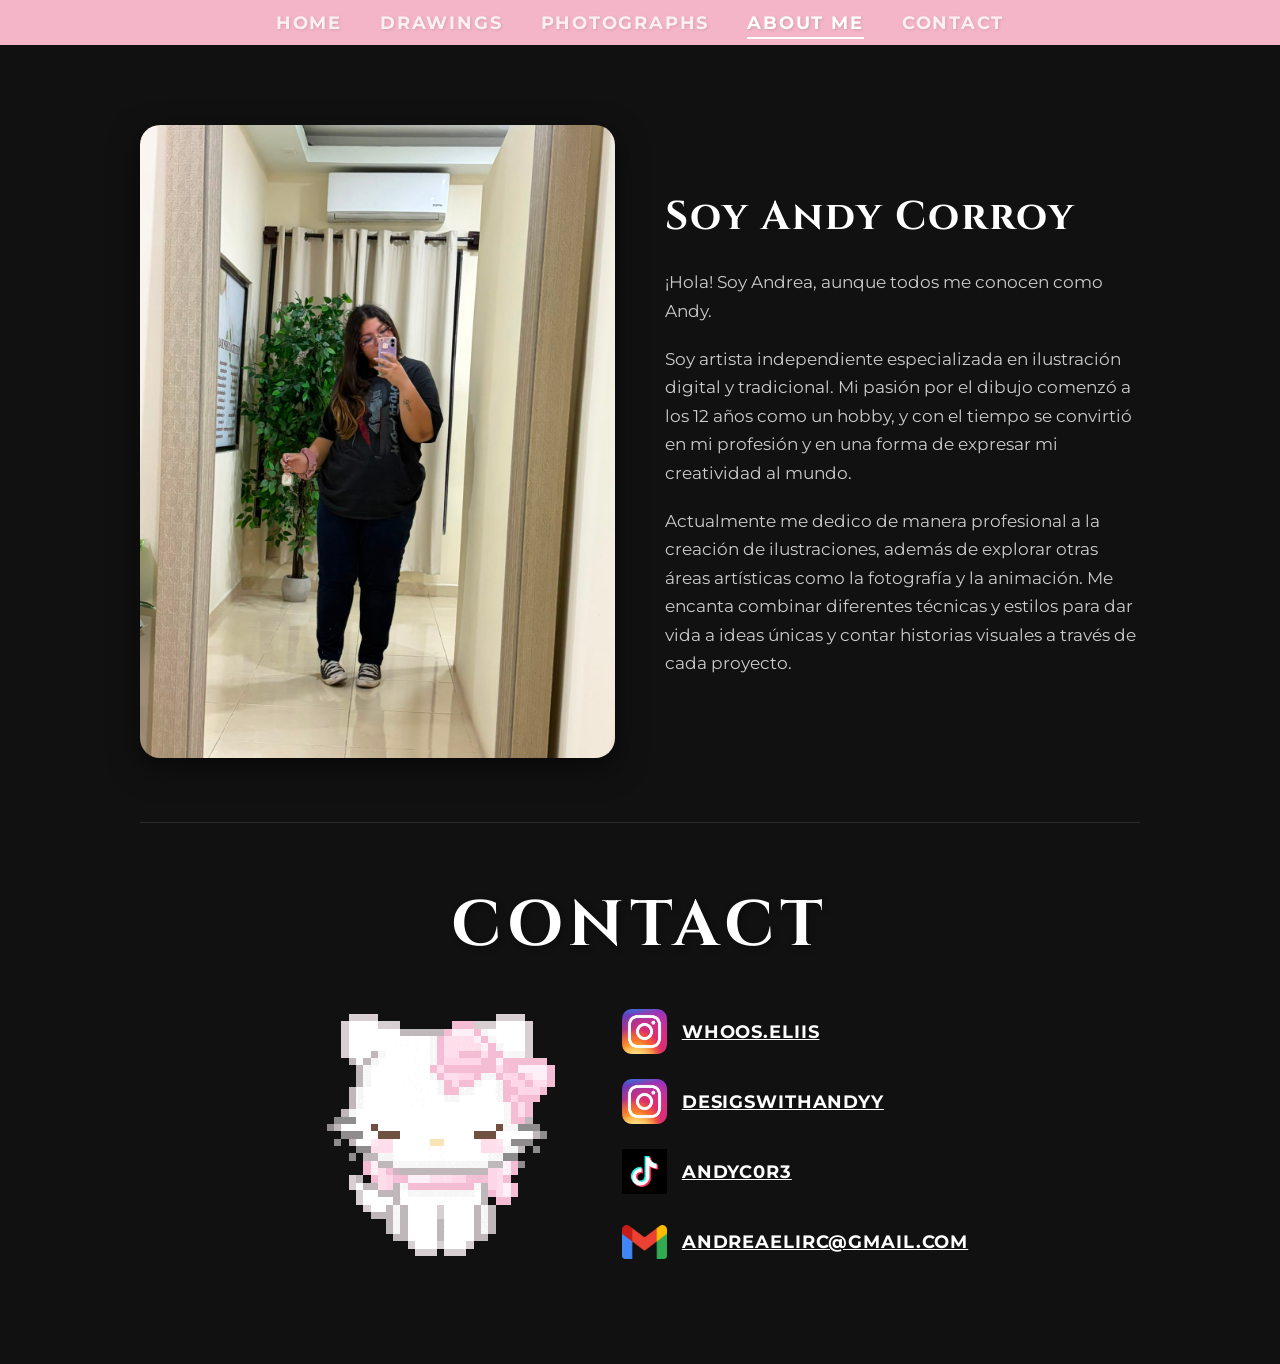
<file: aboutme.html>
<!DOCTYPE html>
<html lang="es-MX">
<head>
    <meta charset="UTF-8">
    <meta name="viewport" content="width=device-width, initial-scale=1.0">
    <title>About Me - Designs with Andy</title>
    
    <!-- Enlace a la misma hoja de estilos central -->
    <link rel="stylesheet" href="styles.css">

    <!-- FUENTES DE GOOGLE FONTS -->
    <link rel="preconnect" href="https://fonts.googleapis.com">
    <link rel="preconnect" href="https://fonts.gstatic.com" crossorigin>
    <link href="https://fonts.googleapis.com/css2?family=Cinzel&family=Great+Vibes&family=Montserrat:wght@400;700&display=swap" rel="stylesheet">
</head>
<body class="internal-page">

    <!-- BARRA DE NAVEGACIÓN SUPERIOR (Sticky) -->
    <header class="main-header">
        <nav class="navbar">
            <ul class="nav-links">
                <li><a href="index.html">home</a></li>
                <li><a href="drawings.html">drawings</a></li>
                <li><a href="photographs.html">photographs</a></li>
                <li><a href="aboutme.html" class="active">about me</a></li>
                <li><a href="#contact">contact</a></li>
            </ul>
        </nav>
    </header>

    <main>
        <!-- SECCIÓN ACERCA DE MÍ Y CONTACTO -->
        <section id="about-me" class="about-section">
            <div class="about-container">
                
                <!-- PARTE SUPERIOR: Foto a la izquierda, Texto a la derecha -->
                <div class="about-top-grid">
                    
                    <!-- Columna Izquierda: Foto -->
                    <div class="about-image">
                        <img src="images/fotoandy.jpeg" alt="Fotografía de Andy Corroy">
                    </div>

                    <!-- Columna Derecha: Texto -->
                    <div class="about-content">
                        <h2 class="about-title">Soy Andy Corroy</h2>
                        <div class="about-text">
                            <p>¡Hola! Soy Andrea, aunque todos me conocen como Andy.</p>
                            <p>Soy artista independiente especializada en ilustración digital y tradicional. Mi pasión por el dibujo comenzó a los 12 años como un hobby, y con el tiempo se convirtió en mi profesión y en una forma de expresar mi creatividad al mundo.</p>
                            <p>Actualmente me dedico de manera profesional a la creación de ilustraciones, además de explorar otras áreas artísticas como la fotografía y la animación. Me encanta combinar diferentes técnicas y estilos para dar vida a ideas únicas y contar historias visuales a través de cada proyecto.</p>
                        </div>
                    </div>

                </div>

                <!-- PARTE INFERIOR: Contacto -->
                <div id="contact" class="about-contact-bottom">
                    
                    <!-- NUEVO TÍTULO SERIF -->
                    <h2 class="contact-title">Contact</h2>
                    
                    <!-- Contenedor del GIF y Redes -->
                    <div class="contact-content">
                        <!-- Lado Izquierdo: GIF -->
                        <div class="contact-gif">
                            <img src="images/gatito.gif" alt="Animación pixel art">
                        </div>

                        <!-- Lado Derecho: Lista de Redes y Correo -->
                        <div class="contact-links-vertical">
                            <a href="https://www.instagram.com/whoos.eliis" target="_blank" rel="noopener noreferrer">
                                <img src="images/icono_ig.PNG" alt="Instagram" class="social-icon">
                                <span>whoos.eliis</span>
                            </a>
                            <a href="https://www.instagram.com/desingswithandyy" target="_blank" rel="noopener noreferrer">
                                <img src="images/icono_ig.PNG" alt="Instagram" class="social-icon">
                                <span>desigswithandyy</span>
                            </a>
                            <a href="https://www.tiktok.com/@andycor3e" target="_blank" rel="noopener noreferrer">
                                <img src="images/icono_tiktok.PNG" alt="TikTok" class="social-icon">
                                <span>andyc0r3</span>
                            </a>
                            <a href="mailto:andreaelirc@gmail.com">
                                <img src="images/icono_correo.PNG" alt="Correo" class="social-icon">
                                <span>andreaelirc@gmail.com</span>
                            </a>
                        </div>
                    </div>

                </div>

            </div>
        </section>
    </main>

</body>
</html>
</file>
<file: styles.css>
/* =========================================
   1. VARIABLES Y CONFIGURACIÓN BASE
   ========================================= */
:root {
    /* Colores */
    --bg-dark: #000000;
    --nav-pink: #f5b5c8; /* El rosa pastel de tu menú interno */
    --text-light: #ffffff; 
    --about-bg: #111111;
    
    /* Tipografías de Google Fonts */
    --font-title: 'Great Vibes', cursive;
    --font-subtitle: 'Cinzel', serif;
    --font-links: 'Montserrat', sans-serif;
}

* {
    margin: 0;
    padding: 0;
    box-sizing: border-box;
}

body {
    background-color: var(--bg-dark);
    font-family: var(--font-links);
    color: var(--text-light);
    overflow-x: hidden; /* Evita que la página se desborde hacia los lados */
}

/* =========================================
   2. ESTILOS DE LA PORTADA (index.html)
   ========================================= */

/* Header y Menú Hamburguesa (Solo Portada) */
.main-header {
    width: 100%;
    position: fixed; 
    top: 0;
    z-index: 100;
}

.navbar {
    display: flex;
    justify-content: flex-end;
    padding: 16px 24px;
}

.menu-toggle {
    background: none;
    border: none;
    cursor: pointer;
    display: flex;
    align-items: center;
    justify-content: center;
}

/* Sección Principal (Hero) */
.hero-section {
    position: relative;
    height: 100vh;
    width: 100vw;
    display: flex;
    align-items: center;
    justify-content: center;
    overflow: hidden; 
}

/* Gráficos de Fondo (Portada) */
.hero-graphics {
    position: absolute;
    top: 0;
    left: 0;
    width: 100%;
    height: 100%;
    z-index: 1;
    pointer-events: none;
    background-color: #000000; /* El fondo negro que oscurecerá la imagen */
}

.main-art {
    width: 100%;
    height: 100%;
    object-fit: cover; /* Llena toda la pantalla sin deformarse */
    object-position: center; /* Fuerza el centrado absoluto horizontal y vertical */
    opacity: 0.65; /* Baja la opacidad para oscurecer la ilustración (puedes jugar con valores entre 0.5 y 0.8) */
}

.deco-icon {
    position: absolute;
    width: 90px;
    height: auto;
    opacity: 0.95;
}

.icon-1 { top: 40px; left: 40px; }
.icon-2 { bottom: 40px; right: 40px; }

/* Contenido de Textos y Enlaces (Portada) */
.hero-content {
    position: relative;
    z-index: 10;
    display: flex;
    flex-direction: column;
    align-items: center;
    justify-content: center;
    width: 100%;
    padding: 0 20px;
}

.title-wrapper {
    display: flex;
    flex-direction: column;
    align-items: center;
    margin-bottom: 4rem;
}

.main-title {
    font-family: var(--font-title);
    font-size: clamp(6rem, 15vw, 10rem);
    font-weight: 400;
    line-height: 0.7;
    text-shadow: 2px 4px 6px rgba(0, 0, 0, 0.5); 
    margin-bottom: 0px;
}

.subtitle {
    font-family: var(--font-subtitle);
    font-size: clamp(1rem, 2.5vw, 1.5rem);
    text-transform: uppercase;
    letter-spacing: 0.8em;
    text-shadow: 1px 2px 4px rgba(0, 0, 0, 0.6);
    margin-left: 0.8em;
}

/* Navegación Base */
.nav-links {
    list-style: none;
    display: flex;
    flex-wrap: wrap;
    justify-content: center;
    gap: clamp(1.5rem, 4vw, 3rem);
}

.nav-links a {
    font-family: var(--font-links);
    font-size: clamp(0.8rem, 1.5vw, 1.1rem);
    font-weight: 700;
    color: var(--text-light);
    text-transform: uppercase;
    text-decoration: none; 
    padding-bottom: 4px;
    border-bottom: 2px solid transparent; 
    letter-spacing: 0.1em;
    text-shadow: 1px 2px 4px rgba(0, 0, 0, 0.7);
    transition: all 0.3s ease;
}

/* Efecto hover portada */
.nav-links a:hover,
.nav-links a.active {
    opacity: 0.7;
}

/* =========================================
   3. ESTILOS PÁGINAS INTERNAS (Galerías)
   ========================================= */

body.internal-page {
    background-color: var(--bg-dark);
}

/* Header Rosa (Sticky) */
.internal-page .main-header {
    background-color: var(--nav-pink);
    position: sticky;
    top: 0;
    z-index: 100;
}

.internal-page .navbar {
    display: flex;
    justify-content: center;
    padding: 12px 20px;
}

.internal-page .nav-links {
    gap: clamp(1rem, 3vw, 2.5rem);
}

.internal-page .nav-links a {
    text-shadow: 1px 1px 3px rgba(0, 0, 0, 0.15); 
    opacity: 0.8;
}

.internal-page .nav-links a:hover,
.internal-page .nav-links a.active {
    border-bottom: 2px solid var(--text-light);
    opacity: 1;
}

/* --- GRID DE LA GALERÍA DE DIBUJOS --- */
.gallery-section {
    padding: 60px 20px 60px; 
    max-width: 900px;
    margin: 0 auto;
}

.gallery-grid {
    display: grid;
    grid-template-columns: repeat(2, 1fr);
    gap: 30px;
    align-items: center;
}

.gallery-item {
    width: 100%;
}

.gallery-item img {
    width: 100%;
    height: auto;
    display: block;
    border-radius: 20px;
    transition: transform 0.3s ease, box-shadow 0.3s ease;
}

.gallery-item:hover img {
    transform: scale(1.03);
    box-shadow: 0px 10px 20px rgba(0, 0, 0, 0.5);
}

/* Centrar el último elemento si es impar */
.gallery-item:last-child:nth-child(odd) {
    grid-column: 1 / -1;
    justify-self: center;
    width: calc(50% - 15px);
}

/* --- SECCIÓN ACERCA DE MÍ (ESTRUCTURA SEPARADA) --- */
.about-section {
    padding: 80px 20px 100px;
    background-color: var(--about-bg);
    display: flex;
    justify-content: center;
}

.about-container {
    max-width: 1000px;
    width: 100%;
    display: flex;
    flex-direction: column; /* Coloca la cuadrícula arriba y el contacto abajo */
    gap: 60px; /* Espacio entre el bloque de tu perfil y la zona de contacto */
}

/* Cuadrícula superior: Foto izquierda, Texto derecha */
.about-top-grid {
    display: grid;
    grid-template-columns: 1fr 1fr;
    gap: 50px;
    align-items: center;
}

.about-image img {
    width: 100%;
    height: auto;
    border-radius: 20px;
    box-shadow: 0px 10px 30px rgba(0, 0, 0, 0.5);
    object-fit: cover;
}

.about-content {
    text-align: left;
}

.about-title {
    font-family: var(--font-subtitle);
    font-size: clamp(2rem, 4vw, 2.5rem);
    margin-bottom: 1.5rem;
    letter-spacing: 0.05em;
    color: var(--text-light);
}

.about-text {
    font-size: 1.05rem;
    line-height: 1.7;
    color: #cccccc;
}

.about-text p {
    margin-bottom: 1.2rem;
}

/* Zona inferior: Contacto */
.about-contact-bottom {
    width: 100%;
    display: flex;
    flex-direction: column; /* Apila el título arriba y el contenido abajo */
    align-items: center;
    padding-top: 60px;
    border-top: 1px solid rgba(255, 255, 255, 0.1);
}

/* Título de Contacto en grande y Serif */
.contact-title {
    font-family: var(--font-subtitle);
    font-size: clamp(2.5rem, 5vw, 4rem); /* Letra responsiva y muy grande */
    color: var(--text-light);
    letter-spacing: 0.1em;
    text-transform: uppercase;
    margin-bottom: 40px; /* Separación con el gatito y los enlaces */
    text-shadow: 2px 2px 6px rgba(0, 0, 0, 0.4);
}

/* Caja que contiene el GIF y la lista */
.contact-content {
    display: flex;
    flex-wrap: wrap;
    justify-content: center;
    align-items: center;
    gap: 60px;
    width: 100%;
}

/* Estilos para el GIF de pixel art */
.contact-gif img {
    width: 100%;
    max-width: 250px; 
    height: auto;
    image-rendering: pixelated; 
}

/* Contenedor de los enlaces apilados */
.contact-links-vertical {
    display: flex;
    flex-direction: column;
    gap: 25px; 
}

/* Diseño de cada botón de red social */
.contact-links-vertical a {
    display: flex;
    align-items: center;
    gap: 15px; 
    font-size: 1.1rem;
    font-weight: 700;
    color: var(--text-light);
    text-decoration: underline;
    text-transform: uppercase;
    letter-spacing: 0.05em;
    transition: transform 0.3s ease, color 0.3s ease;
}

.contact-links-vertical a:hover {
    color: var(--nav-pink);
    transform: translateX(5px); 
}

/* Tamaño de los iconos (Instagram, TikTok, Mail) */
.social-icon {
    width: 45px;
    height: 45px;
    object-fit: contain; 
}

/* =========================================
   4. DISEÑO RESPONSIVO (Celulares y Tablets)
   ========================================= */

@media (max-width: 768px) {
    .deco-icon { width: 50px; }
    .icon-1 { top: 20px; left: 20px; }
    .icon-2 { bottom: 20px; right: 20px; }
    
    /* En tablets/celulares, apilamos la foto arriba y el texto abajo */
    .about-top-grid {
        grid-template-columns: 1fr; 
        gap: 40px;
        text-align: center;
    }
    
    .about-content {
        text-align: center; 
    }
    
    .about-image img {
        max-width: 400px;
        margin: 0 auto;
    }
}

@media (max-width: 600px) {
    .gallery-grid {
        grid-template-columns: 1fr; 
    }
    .gallery-item:last-child:nth-child(odd) {
        width: 100%; 
    }
    
    .about-contact-bottom {
        gap: 1.5rem;
        flex-direction: column;
        align-items: center;
    }
}


/* Texto de introducción en la portada */
/* Texto de introducción en la portada */
.intro-text {
    font-family: var(--font-links);
    color: var(--text-light);
    text-align: justify;
    max-width: 800px; /* Ampliado para acomodar la letra más grande */
    margin-bottom: 8rem; 
    
    /* MODIFICACIONES PARA MAYOR PRESENCIA */
    font-size: clamp(1.2rem, 2.5vw, 1.6rem); /* Mucho más grande y responsivo */
    font-weight: 500; /* Le da más cuerpo a la fuente */
    
    line-height: 1.6;
    text-shadow: 2px 3px 8px rgba(0, 0, 0, 0.9); /* Sombra ligeramente reforzada */
}

.intro-text p {
    margin-bottom: 0.8rem; /* Separación entre los dos párrafos */
}

.intro-text p:last-child {
    margin-bottom: 0;
}


/* Estilo específico para el saludo cursivo */
.intro-greeting {
    font-family: var(--font-title);
    font-size: clamp(2.5rem, 5vw, 3.5rem); 
    font-weight: 400; 
    margin-bottom: 0.2rem !important; 
    
    /* REGLAS PARA FORZAR EL CENTRADO ABSOLUTO */
    display: block;
    width: 100%;
    text-align: center;
}
</file>
